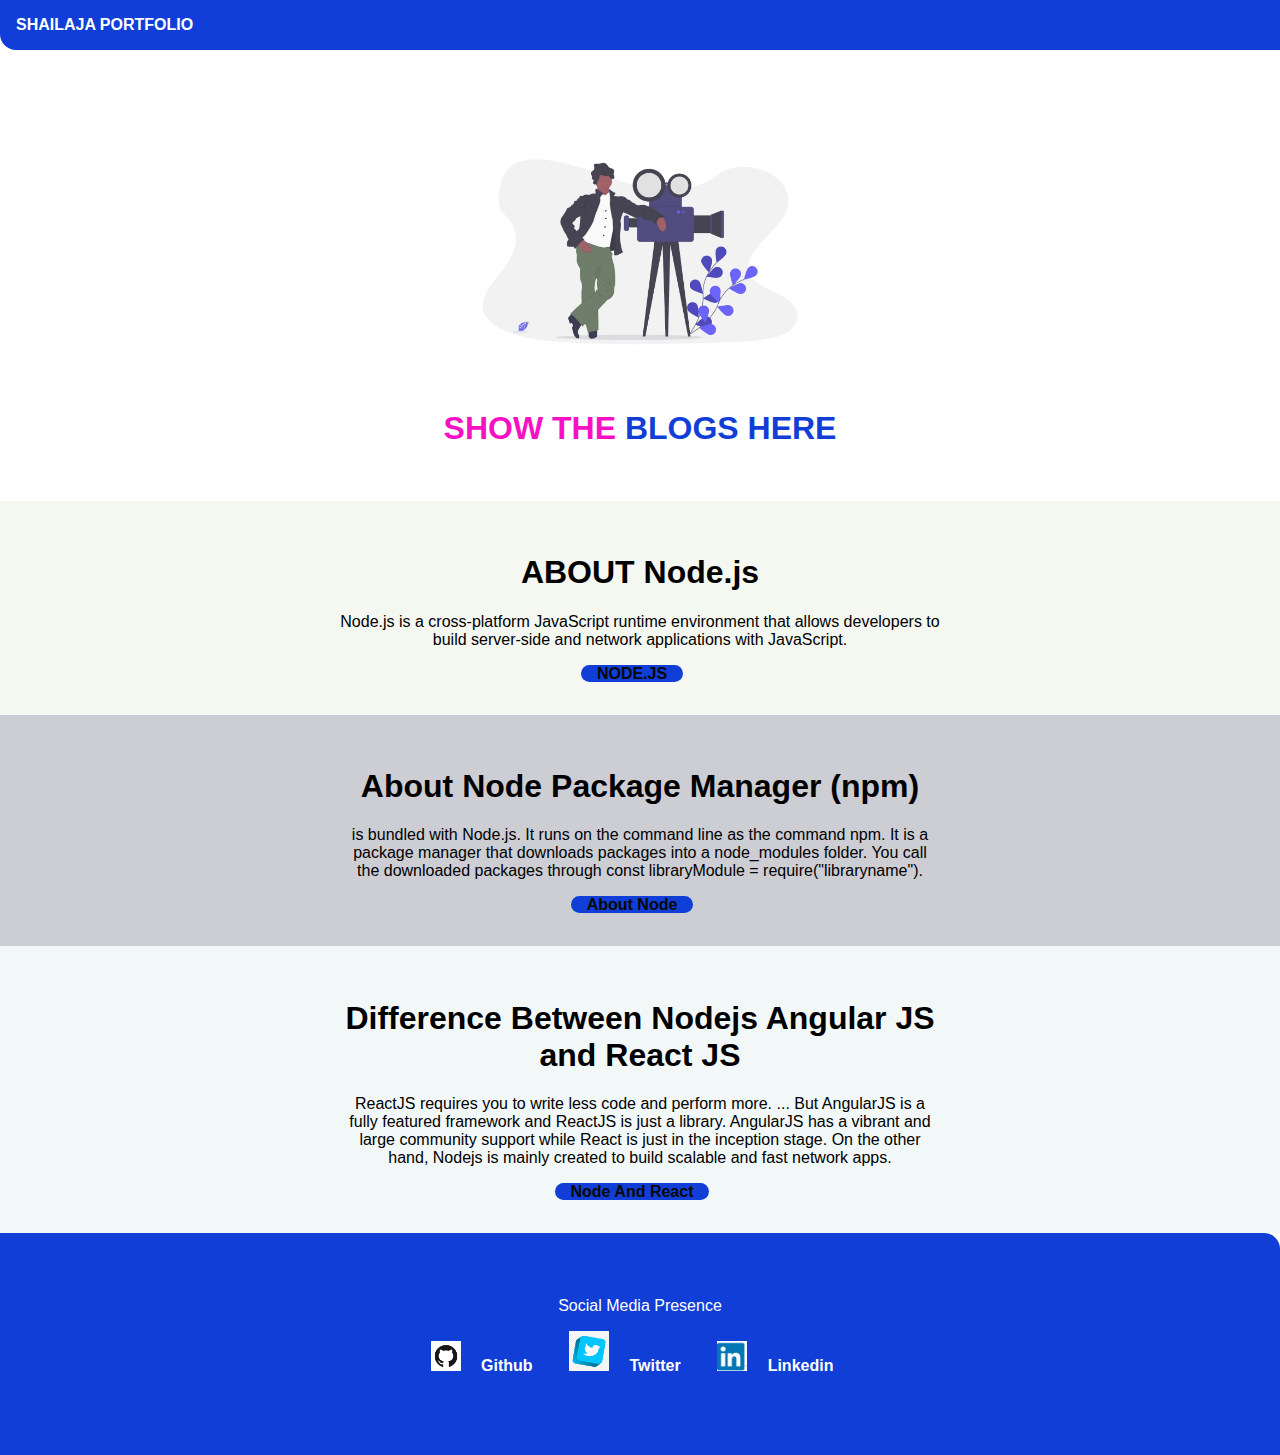
<file: index.html>
<!DOCTYPE html>
<html lang="en">
<head>
    <meta charset="UTF-8">
    <meta name="viewport" content="width=device-width, initial-scale=1.0">
    <title>task15</title>
    <link href="task15.css" rel="stylesheet" />
</head>
<body>
    <nav class="navigation container">
        <div class="nav-brand"><b>  SHAILAJA PORTFOLIO </b></div>
    </nav>

    <header class="hero">
        <img class="hero-img" src="4.png" />
        <h1 class="hero-heading">SHOW THE <span class="heading-inverted">BLOGS HERE </span></h1>
    </header>

    <section class="section ow"  style="background-color: rgb(245, 247, 241);">
        <div class="container container-center">
            <h1 aria-setsize="100"><b>ABOUT Node.js</b></h1>
            <p>Node.js is a cross-platform JavaScript runtime environment that allows developers to build server-side and network applications with JavaScript.</p>
            <a class="link link-primary" href="node.html"><b>NODE.JS</b></a>
        </div>
    </section>

    <section class="section"  style="background-color: rgb(205, 205, 212);">
        <div class="container container-center">
            <h1 aria-setsize="200">About   Node Package Manager (npm) </h1>
            <p> is bundled with Node.js. It runs on the command line as the command npm. It is a package manager that downloads packages into a node_modules folder. You call the downloaded packages through const libraryModule = require("libraryname").</p>
            <a class="link link-primary" href="npm.html"><b>About Node</b></a>
        </div>
    </section>

    <section class="section ow"  style="background-color: rgb(242, 248, 248);">
        <div class="container container-center">
            <h1 aria-setsize="100">Difference Between Nodejs Angular JS and React JS<b></b></h1>
            <p>ReactJS requires you to write less code and perform more. ... But AngularJS is a fully featured framework and ReactJS is just a library. AngularJS has a vibrant and large community support while React is just in the inception stage. On the other hand, Nodejs is mainly created to build scalable and fast network apps.</p>
            <a class="link link-primary" href="diffnodeandreact.html"><b>Node And React</b></a>
        </div>
    </section>


    <footer class="footer"> 
        <div class="footer-header">Social Media Presence</div>
        <ul class="social-links list-non-bullet">
            <li class="list-item-inline">
                <img src="1.png" width="30" height="30">
                <a class="link" href="https://github.com/">
                    <b>Github</b>
                </a>
            </li>
            <li class="list-item-inline">
                <img src="3.png"  width="40"  height="40">
                <a class="link" href="https://twitter.com/?lang=en">
                    <b>Twitter</b>
                </a>
            </li>
            <li class="list-item-inline">
                <img src="2.png"  width="30" height="30" >
                <a class="link" href="https://www.linkedin.com/in/shailaja-begari-71625b226/">
                    <b>Linkedin</b>
                </a>
            </li>

        </ul>
    </footer>


    
</body>
</html>
</file>
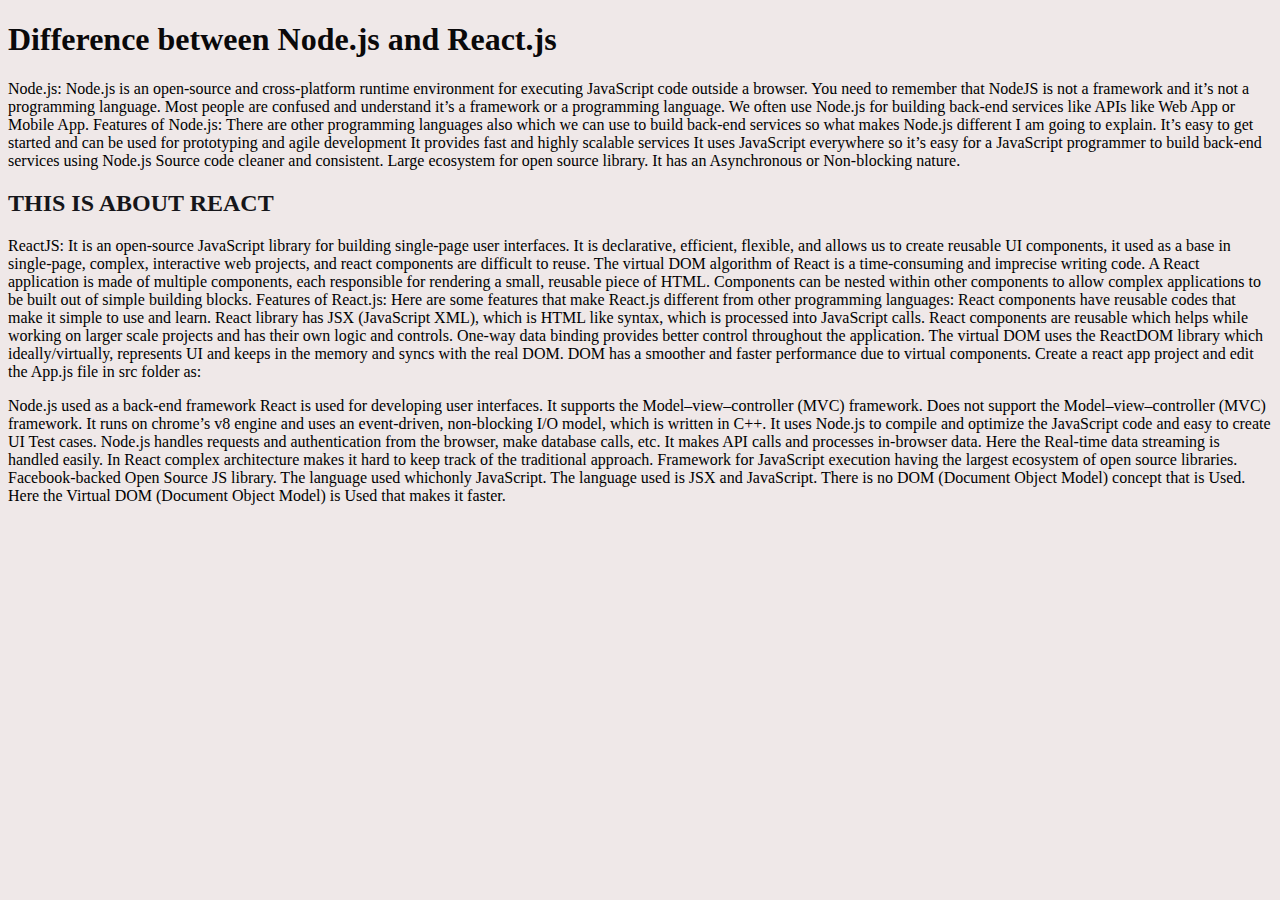
<file: diffnodeandreact.html>
<!DOCTYPE html>
<html lang="en">
<head>
    <meta charset="UTF-8">
    <meta http-equiv="X-UA-Compatible" content="IE=edge">
    <meta name="viewport" content="width=device-width, initial-scale=1.0">
    <title>task15</title>
</head>
<style>
    body{
        background-color: rgba(238, 230, 230, 0.932);
    }
</style>
<body>
    <h1 style="color: rgb(10, 9, 10);"><b>Difference between Node.js and React.js</b></h1>
    <p>Node.js: Node.js is an open-source and cross-platform runtime environment for executing JavaScript code outside a browser. You need to remember that NodeJS is not a framework and it’s not a programming language. Most people are confused and understand it’s a framework or a programming language. We often use Node.js for building back-end services like APIs like Web App or Mobile App.

        Features of Node.js:  There are other programming languages also which we can use to build back-end services so what makes Node.js different I am going to explain.
        
            It’s easy to get started and can be used for prototyping and agile development
            It provides fast and highly scalable services
            It uses JavaScript everywhere so it’s easy for a JavaScript programmer to build back-end services using Node.js
            Source code cleaner and consistent.
            Large ecosystem for open source library.
            It has an Asynchronous or Non-blocking nature.</p>
    <h2 style="color: rgb(22, 22, 26);"><b>THIS IS  ABOUT REACT</b></h2>
    <p>ReactJS: It is an open-source JavaScript library for building single-page user interfaces. It is declarative, efficient, flexible, and allows us to create reusable UI components, it used as a base in single-page, complex, interactive web projects, and react components are difficult to reuse. The virtual DOM algorithm of React is a time-consuming and imprecise writing code. A React application is made of multiple components, each responsible for rendering a small, reusable piece of HTML. Components can be nested within other components to allow complex applications to be built out of simple building blocks.

        Features of React.js: Here are some features that make React.js different from other programming languages:
        
            React components have reusable codes that make it simple to use and learn.
            React library has JSX (JavaScript XML), which is HTML like syntax, which is processed into JavaScript calls.
            React components are reusable which helps while working on larger scale projects and has their own logic and controls.
            One-way data binding provides better control throughout the application.
            The virtual DOM uses the ReactDOM library which ideally/virtually, represents UI and keeps in the memory and syncs with the real DOM.
            DOM has a smoother and faster performance due to virtual components.
        
        Create a react app project and edit the App.js file in src folder as:</p>
    <p>Node.js used as a back-end framework	React is used for developing user interfaces.
        It supports the Model–view–controller (MVC) framework.	Does not support the Model–view–controller (MVC) framework.
        It runs on chrome’s v8 engine and uses an event-driven, non-blocking I/O model, which is written in C++.	It uses Node.js to compile and optimize the JavaScript code and easy to create UI Test cases.
        Node.js handles requests and authentication from the browser, make database calls, etc.	It makes API calls and processes in-browser data.
        Here the Real-time data streaming is handled easily. 	In React complex architecture makes it hard to keep track of the traditional approach.
        Framework for JavaScript execution having the largest ecosystem of open source libraries.	Facebook-backed Open Source JS library.
        The language used whichonly JavaScript.	The language used is JSX and JavaScript.
        There is no DOM (Document Object Model) concept that is Used.	Here the Virtual DOM (Document Object Model) is Used that makes it faster.</p>
    
</body>
</html>
</file>
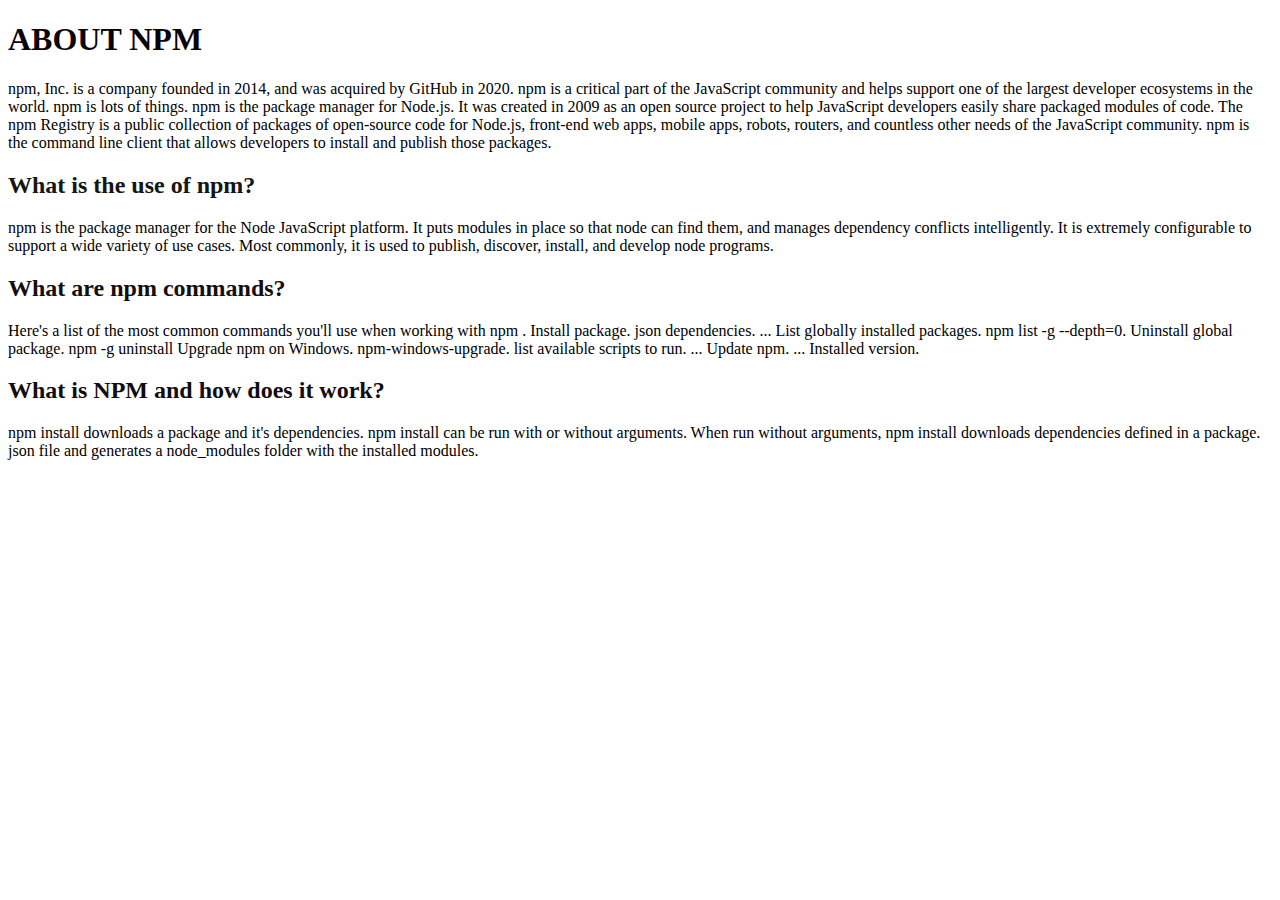
<file: npm.html>
<!DOCTYPE html>
<html lang="en">
<head>
    <meta charset="UTF-8">
    <meta http-equiv="X-UA-Compatible" content="IE=edge">
    <meta name="viewport" content="width=device-width, initial-scale=1.0">
    <title>task15</title>
</head>
<body>
    <h1 style="color: rgb(10, 4, 10);"><b>ABOUT NPM</b></h1>
    <p> npm, Inc. is a company founded in 2014, and was acquired by GitHub in 2020. npm is a critical part of the JavaScript community and helps support one of the largest developer ecosystems in the world.

        npm is lots of things.
        
            npm is the package manager for Node.js. It was created in 2009 as an open source project to help JavaScript developers easily share packaged modules of code.
        
            The npm Registry is a public collection of packages of open-source code for Node.js, front-end web apps, mobile apps, robots, routers, and countless other needs of the JavaScript community.
        
            npm is the command line client that allows developers to install and publish those packages.
        </p>
    <h2 style="color: rgb(20, 22, 20);">What is the use of npm?</h2>
    <p>npm is the package manager for the Node JavaScript platform. It puts modules in place so that node can find them, and manages dependency conflicts intelligently. It is extremely configurable to support a wide variety of use cases. Most commonly, it is used to publish, discover, install, and develop node programs.</p>
    <h2 style="color: rgb(20, 13, 13);">What are npm commands?</h2>
    <p>Here's a list of the most common commands you'll use when working with npm .

        Install package. json dependencies. ...
        List globally installed packages. npm list -g --depth=0.
        Uninstall global package. npm -g uninstall <name>
        Upgrade npm on Windows. npm-windows-upgrade.
        list available scripts to run. ...
        Update npm. ...
        Installed version.</p>
    <h2 style="color: rgb(17, 12, 15);">What is NPM and how does it work?</h2>
    <p>npm install downloads a package and it's dependencies. npm install can be run with or without arguments. When run without arguments, npm install downloads dependencies defined in a package. json file and generates a node_modules folder with the installed modules.</p>
</body>
</html>
</file>
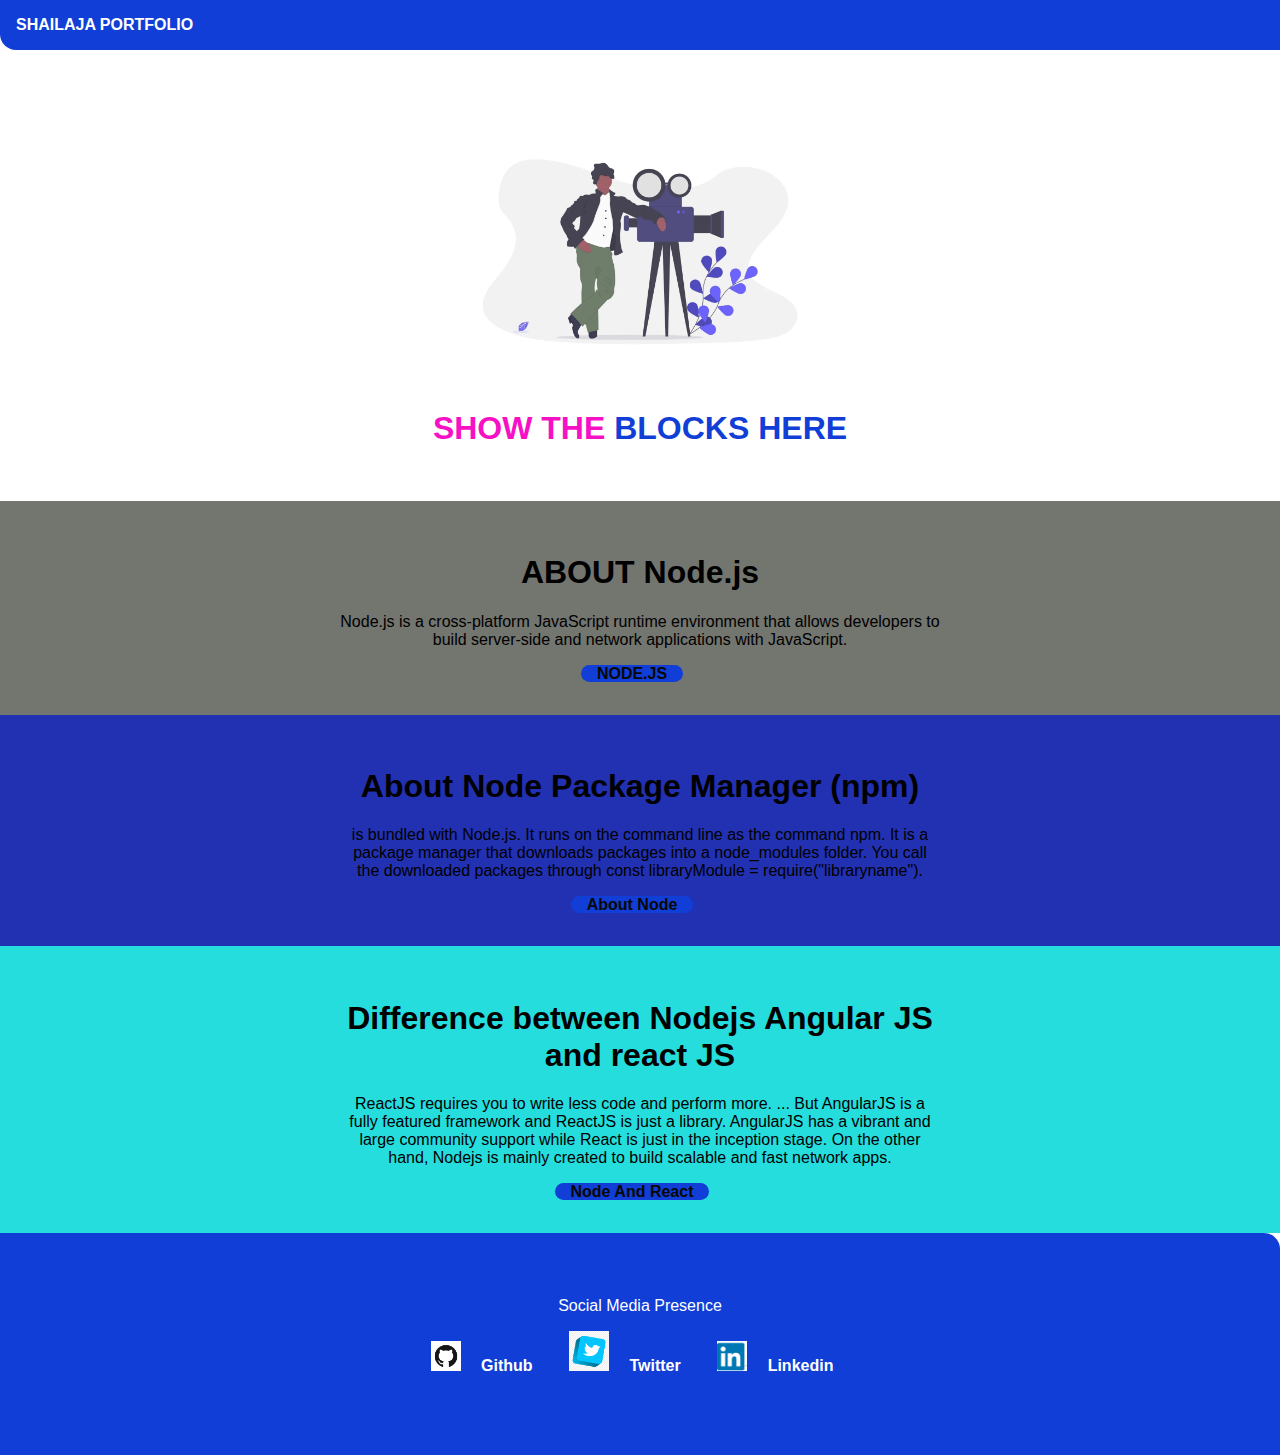
<file: task15.html>
<!DOCTYPE html>
<html lang="en">
<head>
    <meta charset="UTF-8">
    <meta name="viewport" content="width=device-width, initial-scale=1.0">
    <title>task15</title>
    <link href="task15.css" rel="stylesheet" />
</head>
<body>
    <nav class="navigation container">
        <div class="nav-brand"><b>  SHAILAJA PORTFOLIO </b></div>
    </nav>

    <header class="hero">
        <img class="hero-img" src="4.png" />
        <h1 class="hero-heading">SHOW THE <span class="heading-inverted">BLOCKS HERE </span></h1>
    </header>

    <section class="section ow"  style="background-color: rgb(115, 117, 111);">
        <div class="container container-center">
            <h1 aria-setsize="100"><b>ABOUT Node.js</b></h1>
            <p>Node.js is a cross-platform JavaScript runtime environment that allows developers to build server-side and network applications with JavaScript.</p>
            <a class="link link-primary" href="node.html"><b>NODE.JS</b></a>
        </div>
    </section>

    <section class="section"  style="background-color: rgb(34, 48, 178);">
        <div class="container container-center">
            <h1 aria-setsize="200">About   Node Package Manager (npm) </h1>
            <p> is bundled with Node.js. It runs on the command line as the command npm. It is a package manager that downloads packages into a node_modules folder. You call the downloaded packages through const libraryModule = require("libraryname").</p>
            <a class="link link-primary" href="npm.html"><b>About Node</b></a>
        </div>
    </section>

    <section class="section ow"  style="background-color: rgb(38, 221, 221);">
        <div class="container container-center">
            <h1 aria-setsize="100">Difference between Nodejs Angular JS and react JS<b></b></h1>
            <p>ReactJS requires you to write less code and perform more. ... But AngularJS is a fully featured framework and ReactJS is just a library. AngularJS has a vibrant and large community support while React is just in the inception stage. On the other hand, Nodejs is mainly created to build scalable and fast network apps.</p>
            <a class="link link-primary" href="diffnodeandreact.html"><b>Node And React</b></a>
        </div>
    </section>


    <footer class="footer"> 
        <div class="footer-header">Social Media Presence</div>
        <ul class="social-links list-non-bullet">
            <li class="list-item-inline">
                <img src="1.png" width="30" height="30">
                <a class="link" href="https://github.com/">
                    <b>Github</b>
                </a>
            </li>
            <li class="list-item-inline">
                <img src="3.png"  width="40"  height="40">
                <a class="link" href="https://twitter.com/?lang=en">
                    <b>Twitter</b>
                </a>
            </li>
            <li class="list-item-inline">
                <img src="2.png"  width="30" height="30" >
                <a class="link" href="https://www.linkedin.com/in/shailaja-begari-71625b226/">
                    <b>Linkedin</b>
                </a>
            </li>

        </ul>
    </footer>


    
</body>
</html>
</file>
<file: task15.css>
:root {
    --primary-color: #103ed6;
    --dark-gray: #f711c5;

}

body {
    font-family: 'Montserrat', sans-serif;
    margin: 2px
}

hr {
    margin: 2rem 0rem;
}

/** spaces **/

/** spaces **/

.margin-md {
    margin: 2rem;
}

body {
    font-family: 'Montserrat', sans-serif;
    margin: 0px
}

hr {
    margin: 2rem 0rem;
}



/** container **/
.container {
    padding: 0rem 1rem;
}

.container-center {
    max-width: 600px;
    margin: auto;
    /* background-color: deeppink; */
}
.container {
    padding: 0rem 1rem;
    /* background-color: fuchsia; */
}

.container-center {
    max-width: 600px;
    margin: auto;
    text-align: center;

    /* background-color: firebrick; */
}

/** links **/
.link {
    box-sizing: border-box;
    text-decoration: none;
    padding: 0rem 1rem;
}

.link-primary{
    background-color: var(--primary-color);
    border-radius: 30px;
    color: rgb(8, 8, 7);
    display:inline;
    max-width: 150px;
    margin: 10px;
    margin: 1rem 1rem 1rem 0rem;

}

.link-secondary {
    color: var(--primary-color);
    border-radius: 0rem;
    border: 0px  var(--primary-color);
    display: inline;
    max-width: 140px;
    margin: 1rem 1rem 1rem 0rem;
}

/** look into BEM naming convention for CSS **/

/** lists **/

.list-non-bullet {
    list-style: none;
    padding-inline-start: 0px;
}

.list-item-inline {
    display: inline;
    padding: 0rem 0.5rem;
}

/** navigation **/

.navigation {
    background-color: var(--primary-color);
    color: white;
    padding: 1rem;
    border-bottom-left-radius: 1rem;
    /* padding-top: 40px; */
}

.navigation .nav-brand {
    font-weight: bold;
}

.navigation .nav-pills {
    text-align: right;
}

.navigation .link {
    color: rgb(236, 241, 235);
}

.navigation .link-active {
    font-weight:normal;
}

/** header **/

.hero {
    padding: 2rem;
    padding-top: 5rem;
}

.hero .hero-img {
    max-width: 80%;
    width: 350px;
    display: block;
    margin: auto;
}

.hero .hero-heading {
    text-align: center;
    padding-top: 1rem;
    color: var(--dark-gray);
} 

.hero .hero-heading .heading-inverted {
    color: var(--primary-color);
}

/** sections **/

.section {
    padding: 2rem;
}

.section h1 {
    text-align: center;

}

.ow {
    background-color: var(--off-white);
}

/** footers **/

.footer {
    background-color: var(--primary-color);
    padding: 4rem 1rem;
    text-align: center;
    color: white;
    border-top-right-radius: 1rem;
}


.footer .link {
    color: white
}

.footer .footer-header {
    font-weight: normal;
    font-size: medium;
}

.footer ul {
    padding-inline-start: 0px;
}


/** projects **/
.showcase-list {
    padding: 2rem;
}

/** blogs **/
.showcase-blog {
    padding-bottom: 6rem;
}
</file>
